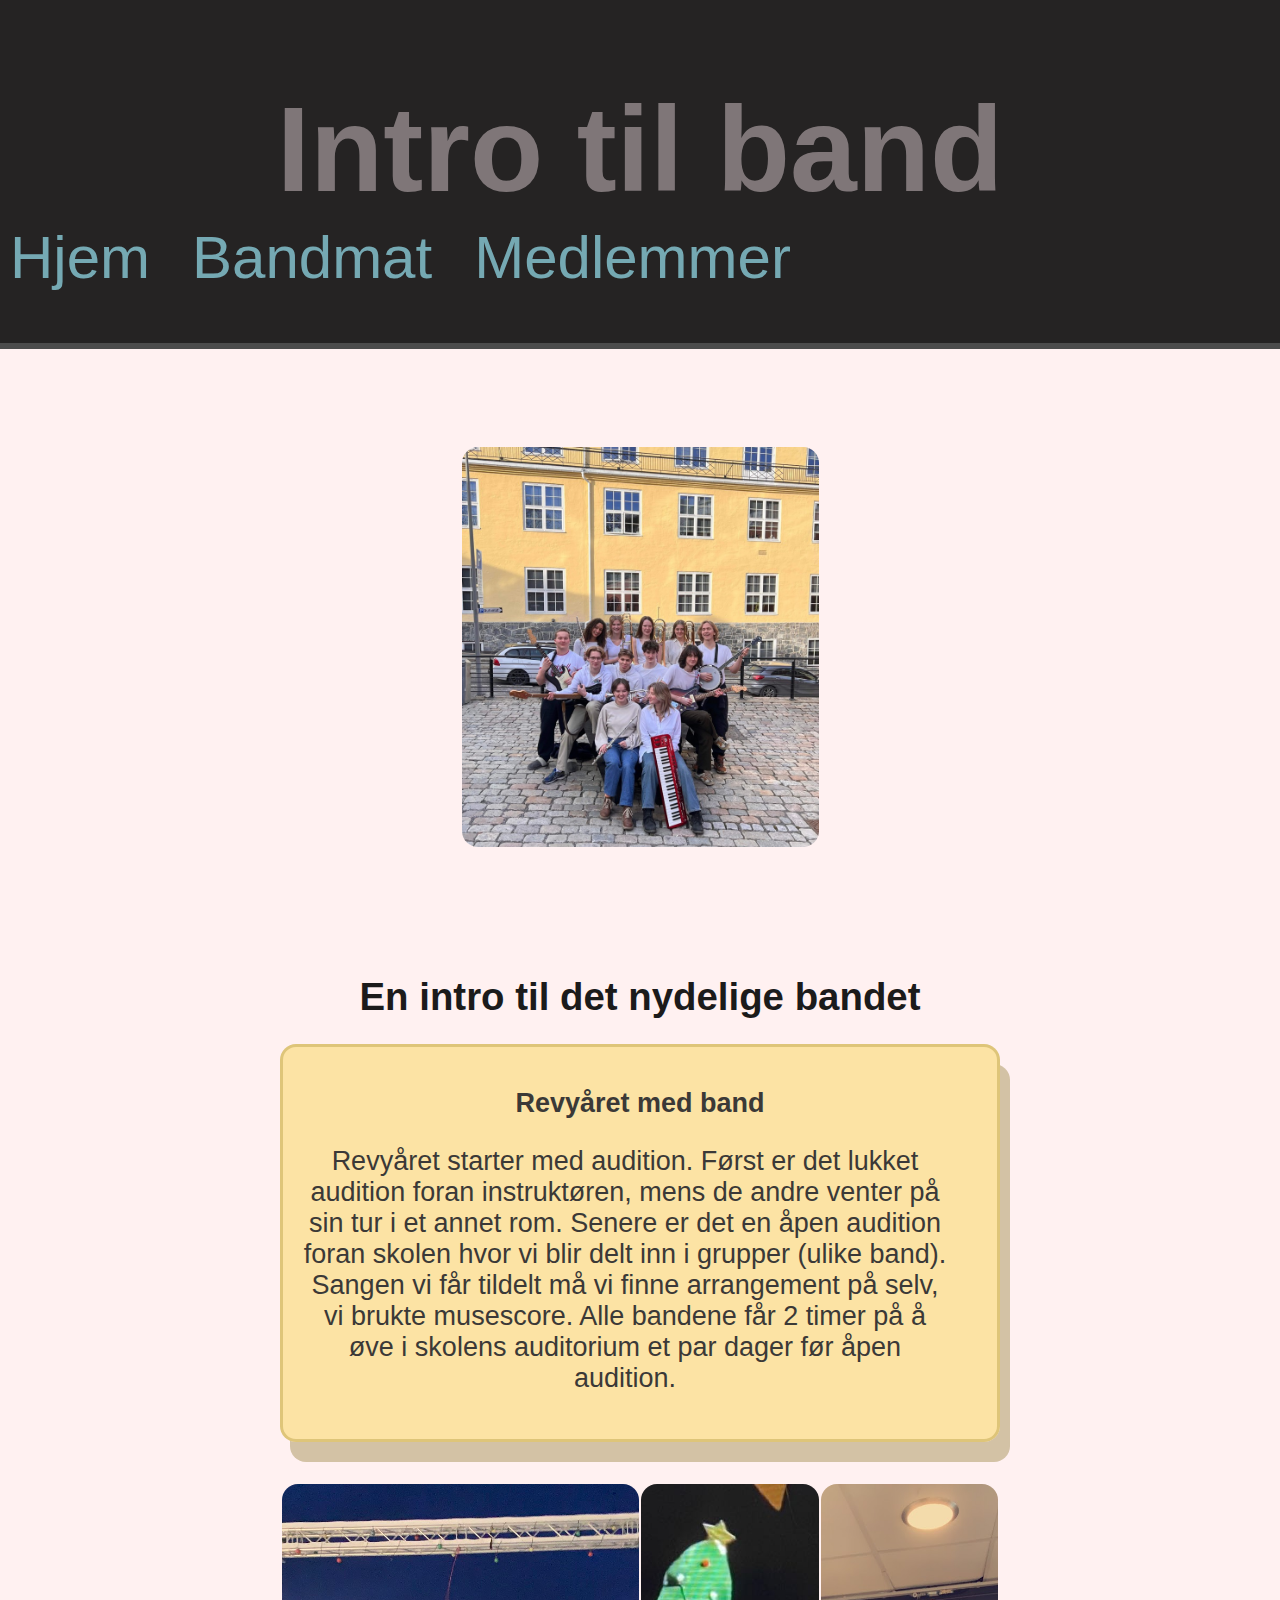
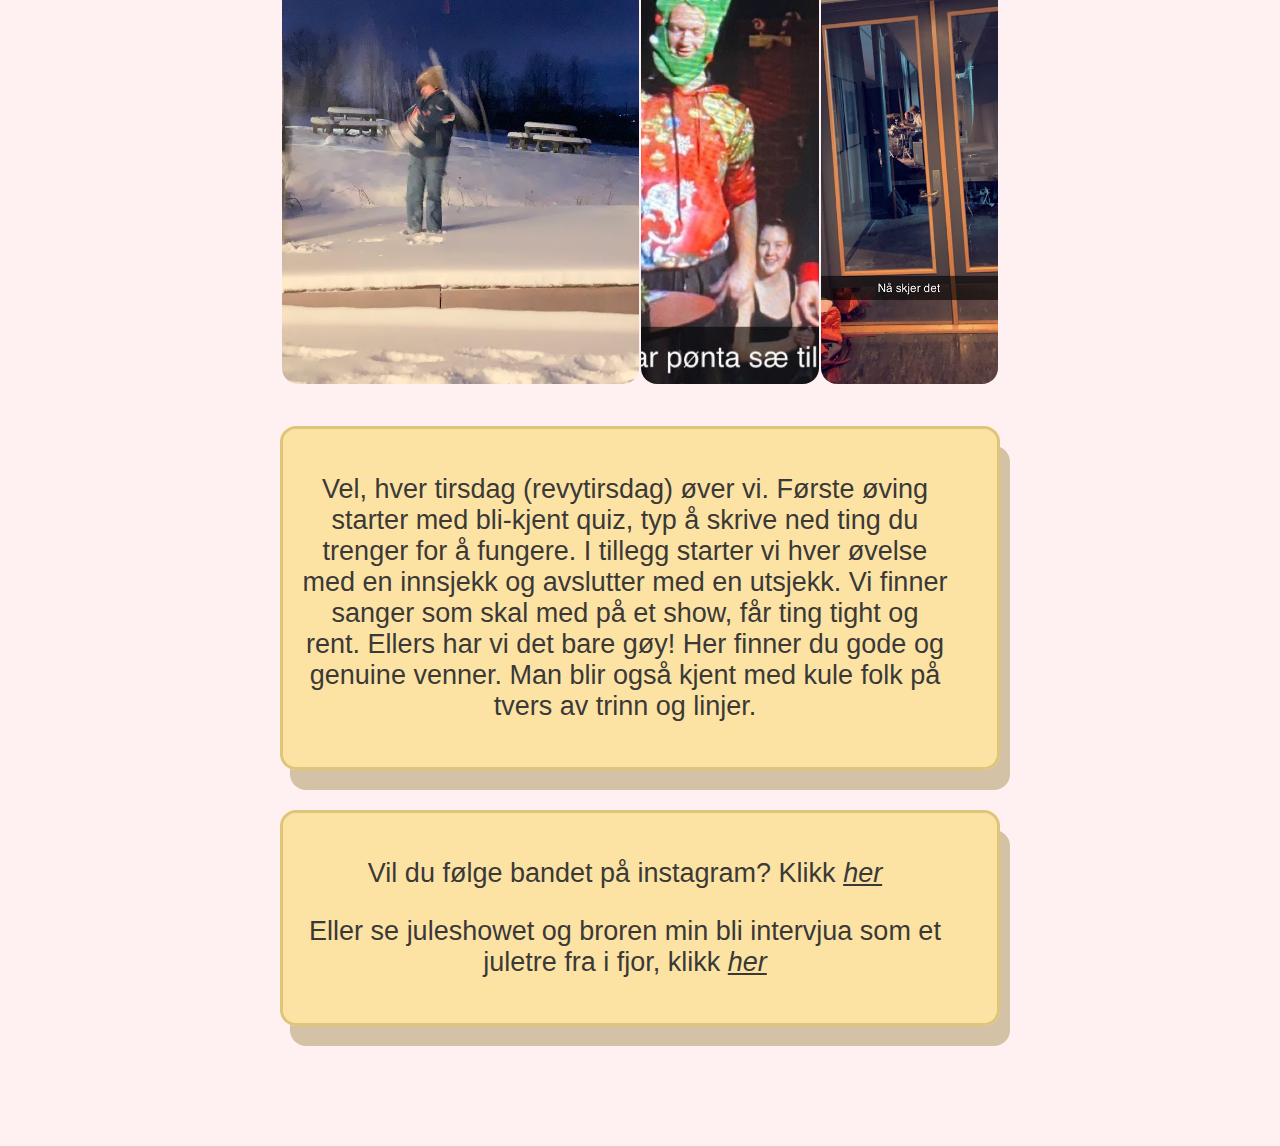
<file: index.html>
<!DOCTYPE html>
<html lang="no">
    <head>
        <link rel="stylesheet" href="./Stylesheet/stylesheet.css"> <!-- Lenke til stilark -->
        <meta charset="utf-8">
        <title>En intro til band</title>
    </head>
    <body>
        <header class="head-grid"> <!--  -->
            <h1>Intro til band</h1>
            <!-- Lenker til ander nettsider kobla sammen -->
                <a href="./index.html">Hjem</a>
                <a href="./hva vi liker å spise.html">Bandmat</a>
                <a href="./bandmedlemmer.html">Medlemmer</a>

        </header>

        <main class="main-grid">
            <div class="main-content">

                <div class="image-grid">
                    <img class="image-grid-col-2 image-grid-row-2 image-grid-col-center" style="max-height:400px;" src="./Bilder/revy/Alle samlet.JPG">
                </div>

                <h1>En intro til det nydelige bandet </h1>

                <div class="paragrafer">
                <h2>Revyåret med band</h2>

                <p>Revyåret starter med audition. Først er det lukket audition foran instruktøren, mens de andre venter på sin tur i et annet rom. Senere er det en åpen audition foran skolen hvor vi blir delt inn i grupper (ulike band). Sangen vi får tildelt må vi finne arrangement på selv, vi brukte musescore. Alle bandene får 2 timer på å øve i skolens auditorium et par dager før åpen audition.</p></div>

                <div class="space"> <!-- Mellomrom mellom ulike deler -->
                </div>

                <div class="image-grid">
                    <img class="image-grid-col-2" src="./Bilder/gulsrud1.jpg">
                    <img class="" src="./Bilder/påsan med lue.JPG">
                    <img src="./Bilder/info/åpen audition.JPG">
                </div>

                <div class="space">
                </div>

                <div class="paragrafer">
                    <p>Vel, hver tirsdag (revytirsdag) øver vi. Første øving starter med bli-kjent quiz, typ å skrive ned ting du trenger for å fungere. I tillegg starter vi hver øvelse med en innsjekk og avslutter med en utsjekk. Vi finner sanger som skal med på et show, får ting tight og rent. Ellers har vi det bare gøy! Her finner du gode og genuine venner. Man blir også kjent med kule folk på tvers av trinn og linjer. </p>
                </div>

                <div class="space">
                </div>

                <div class="paragrafer">
                    <div id="lenke"><p>Vil du følge bandet på instagram? Klikk <a href="https://www.instagram.com/revybandet/"><em>her</em></a></p>
                    <p>Eller se juleshowet og broren min bli intervjua som et juletre fra i fjor, klikk <a href="https://www.youtube.com/watch?v=IDTJdRsx4CE"><em>her</em></a></p>
                    </div>
                </div>
 
            </div>
        </main>

    </body>

</html>
</file>
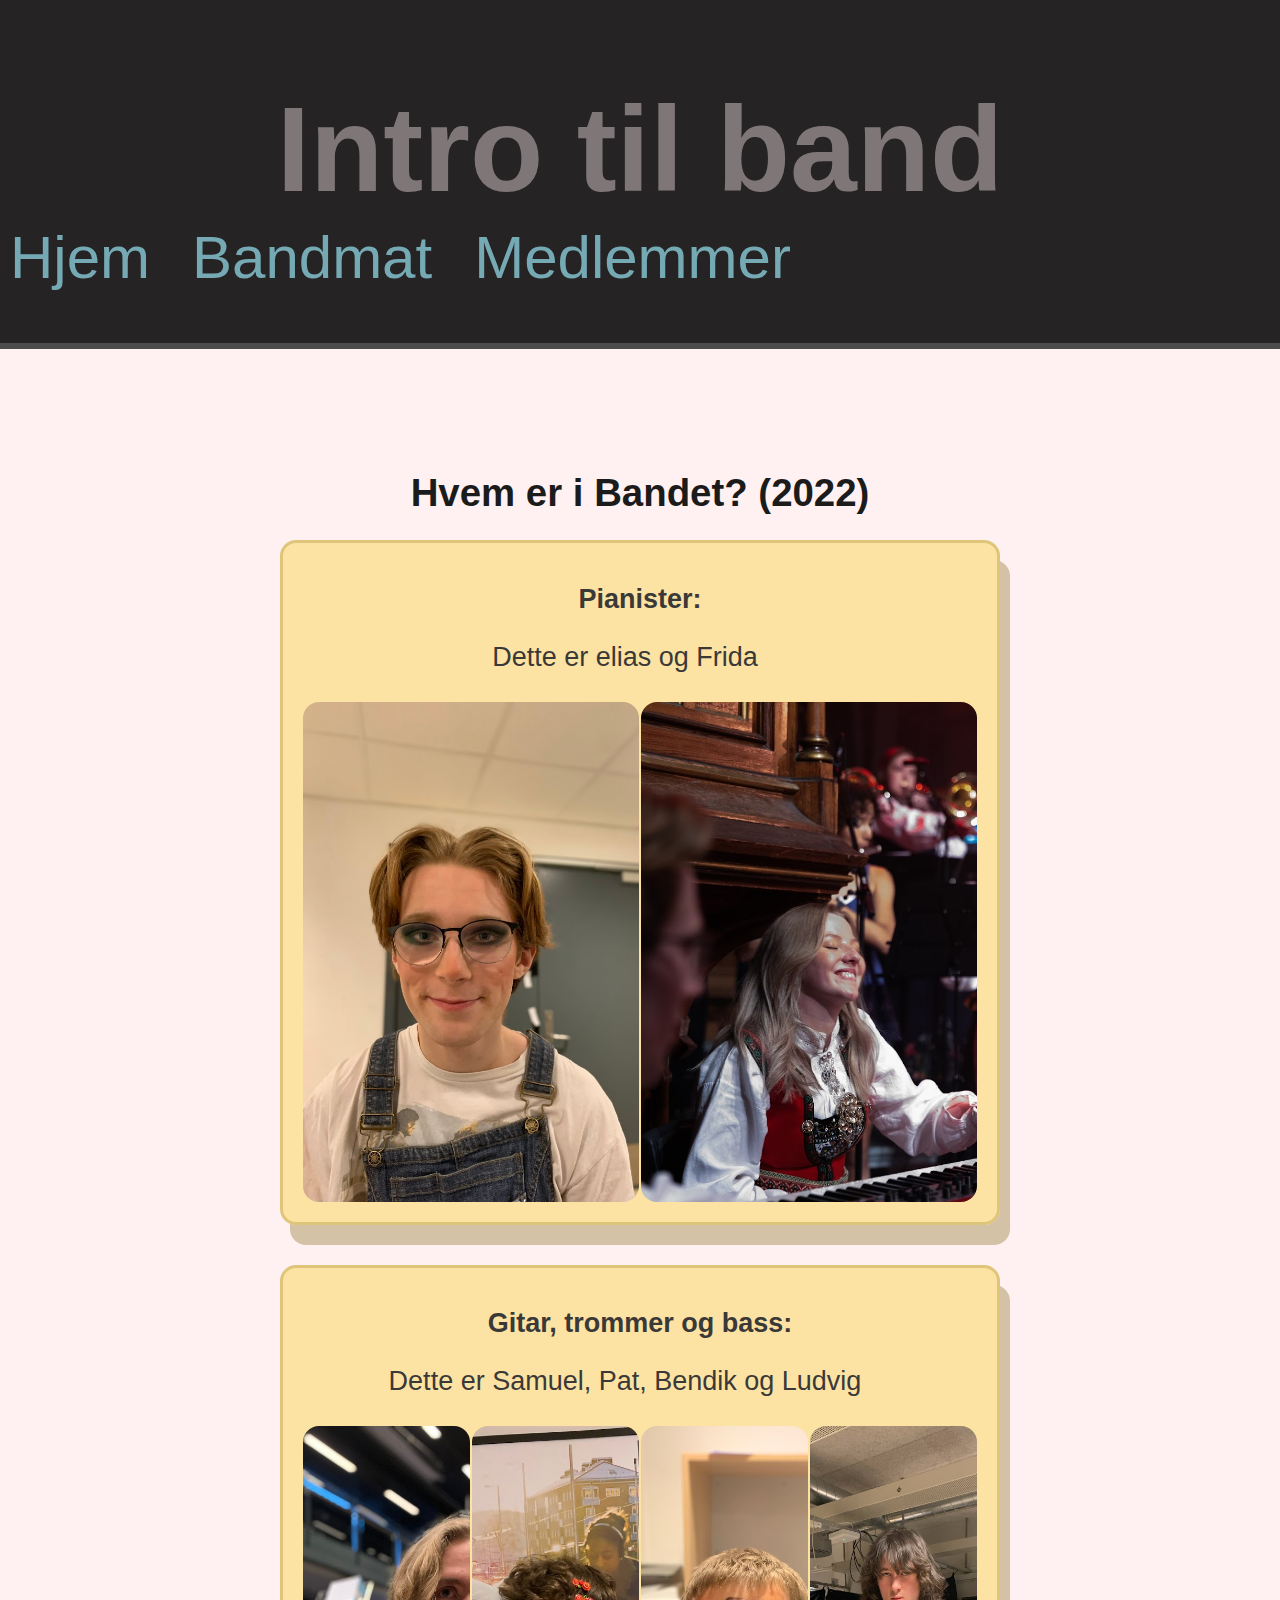
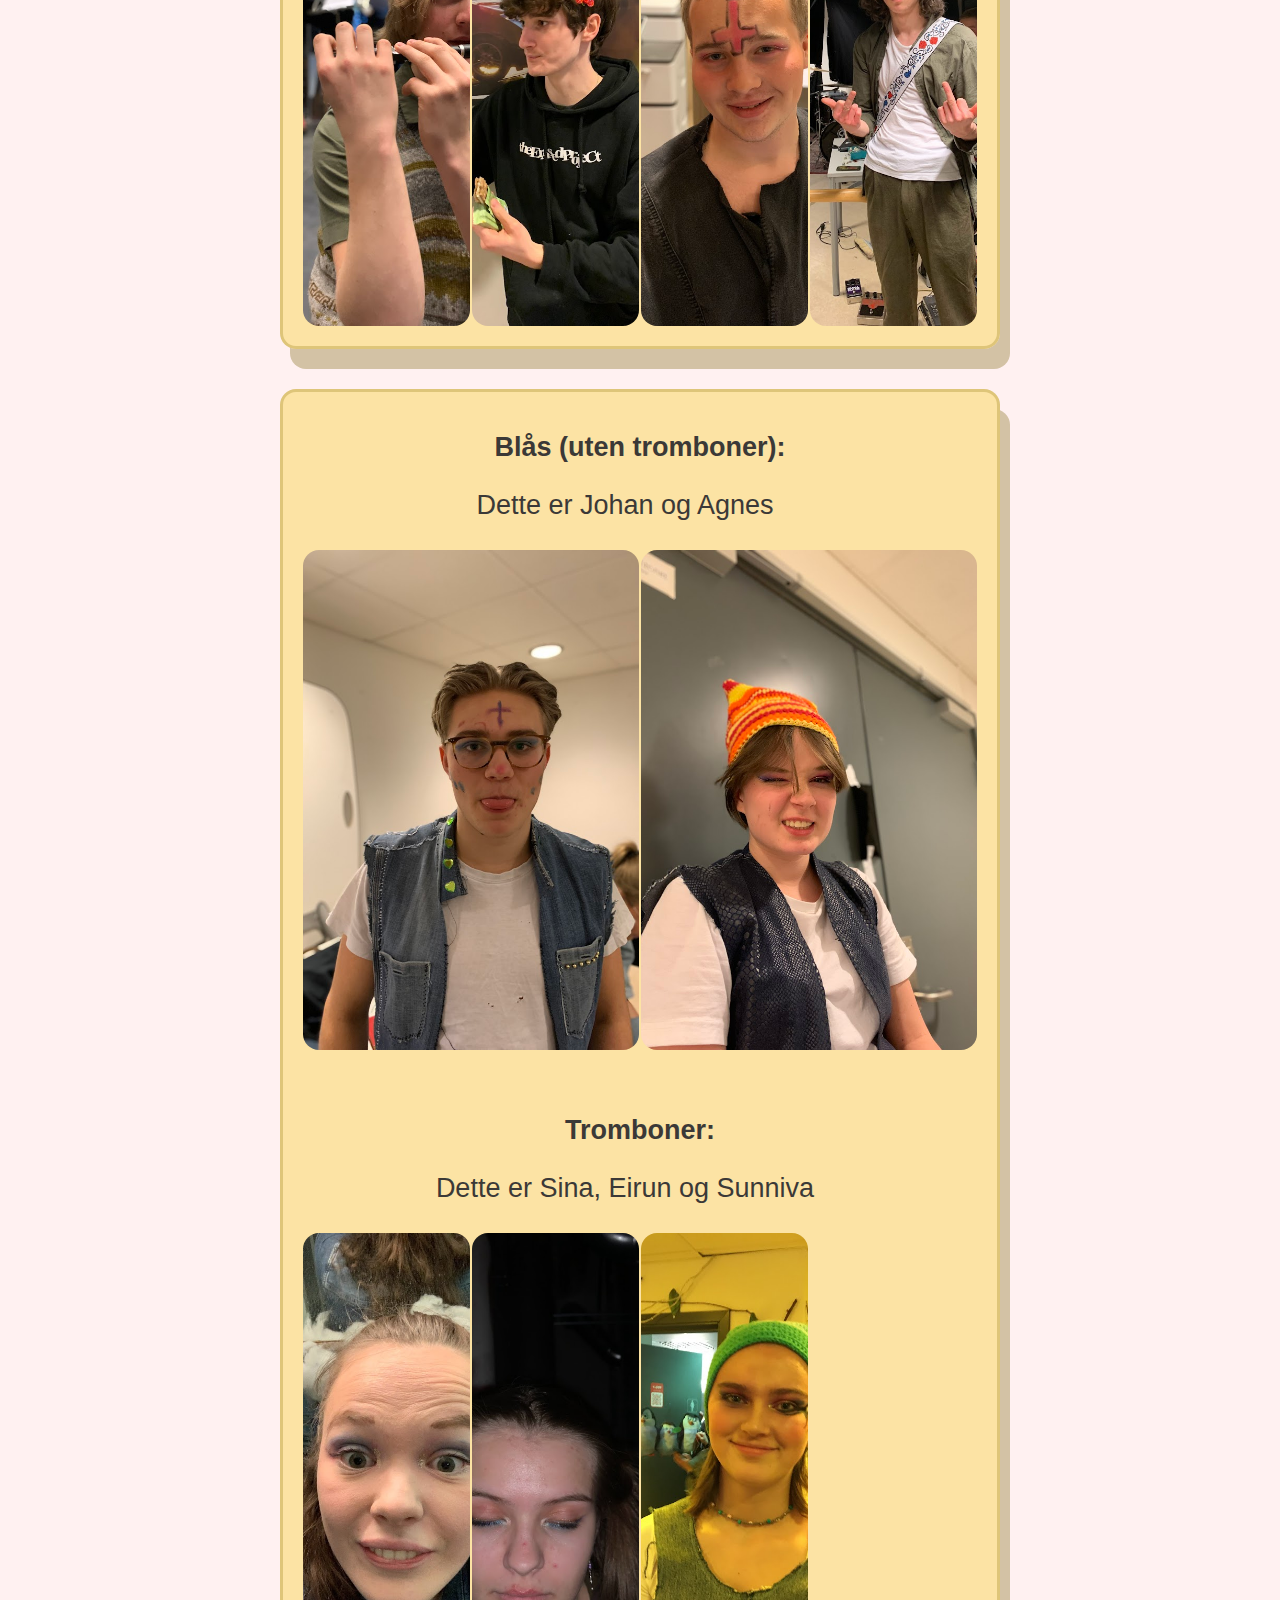
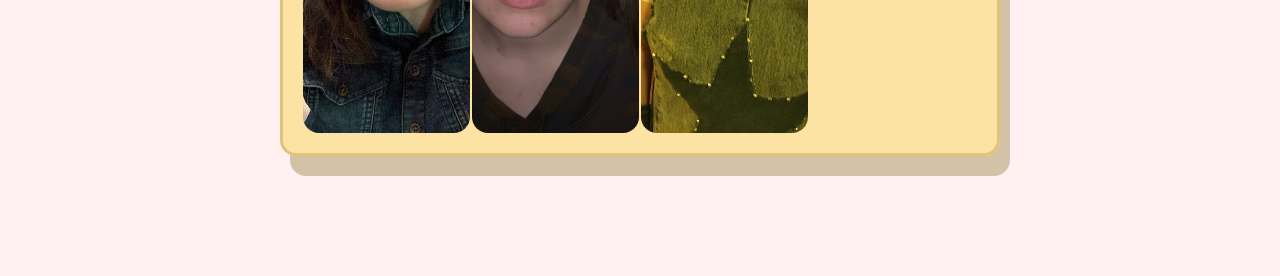
<file: bandmedlemmer.html>
<!DOCTYPE html>
<html lang="en">
<head>
    <link rel="stylesheet" href="./Stylesheet/stylesheet.css"> <!-- Lenke til stilark -->
    <meta charset="UTF-8">
    <meta http-equiv="X-UA-Compatible" content="IE=edge">
    <meta name="viewport" content="width=device-width, initial-scale=1.0">
    <title>Bandmedlemmer</title>
</head>
<body>
    <header class="head-grid"> <!--  -->
        <h1>Intro til band</h1>
        <!-- Lenker til ander nettsider kobla sammen -->
            <a href="./index.html">Hjem</a>
            <a href="./hva vi liker å spise.html">Bandmat</a>
            <a href="./bandmedlemmer.html">Medlemmer</a>

    </header>
    <main class="main-grid">
        <div class="main-content">
            <h1>Hvem er i Bandet? (2022)</h1>

            <div class="paragrafer">
                <h2>Pianister:</h2>
                <p>Dette er elias og Frida</p>

                <div class="image-grid">
                    <img class="image-grid-col-2 image-grid-row-2" src="./Bilder/bandmedlemmer/elias.jpg">
                    <img class="image-grid-col-2 image-grid-row-2" src="./Bilder/bandmedlemmer/frida.jpg">
                </div>
            </div>

                <div class="space">
                </div>

                <div class="paragrafer">
                    <h2>Gitar, trommer og bass:</h2>
                    <p>Dette er Samuel, Pat, Bendik og Ludvig</p>


                    <div class="image-grid">
                        <img src="./Bilder/bandmedlemmer/samuel.jpg">
                        <img src="./Bilder/bandmedlemmer/pat.jpg">
                        <img src="./Bilder/bandmedlemmer/bendik 2.jpg">
                        <img src="./Bilder/bandmedlemmer/ludvig 2.jpg">
                    </div>
                </div>

                <div class="space">
                </div>

                <div class="paragrafer">
                    <h2>Blås (uten tromboner):</h2>
                    <p>Dette er Johan og Agnes</p>

                    <div class="image-grid">
                        <img class="image-grid-col-2 image-grid-row-2" src="./Bilder/bandmedlemmer/johan.jpg">
                        <img class="image-grid-col-2 image-grid-row-2" src="./Bilder/bandmedlemmer/agnes.jpg">
                    </div>

                    <div class="space">
                    </div>

                    <h2>Tromboner:</h2>
                    <p>Dette er Sina, Eirun og Sunniva</p>

                    <div class="image-grid">
                        <img src="./Bilder/bandmedlemmer/sina 2.jpg">
                        <img src="./Bilder/bandmedlemmer/eirun 2.jpg">
                        <img src="./Bilder/bandmedlemmer/sunniva.JPG">
                    </div>
                </div>


        </div>

    </main>



</body>
</html>
</file>
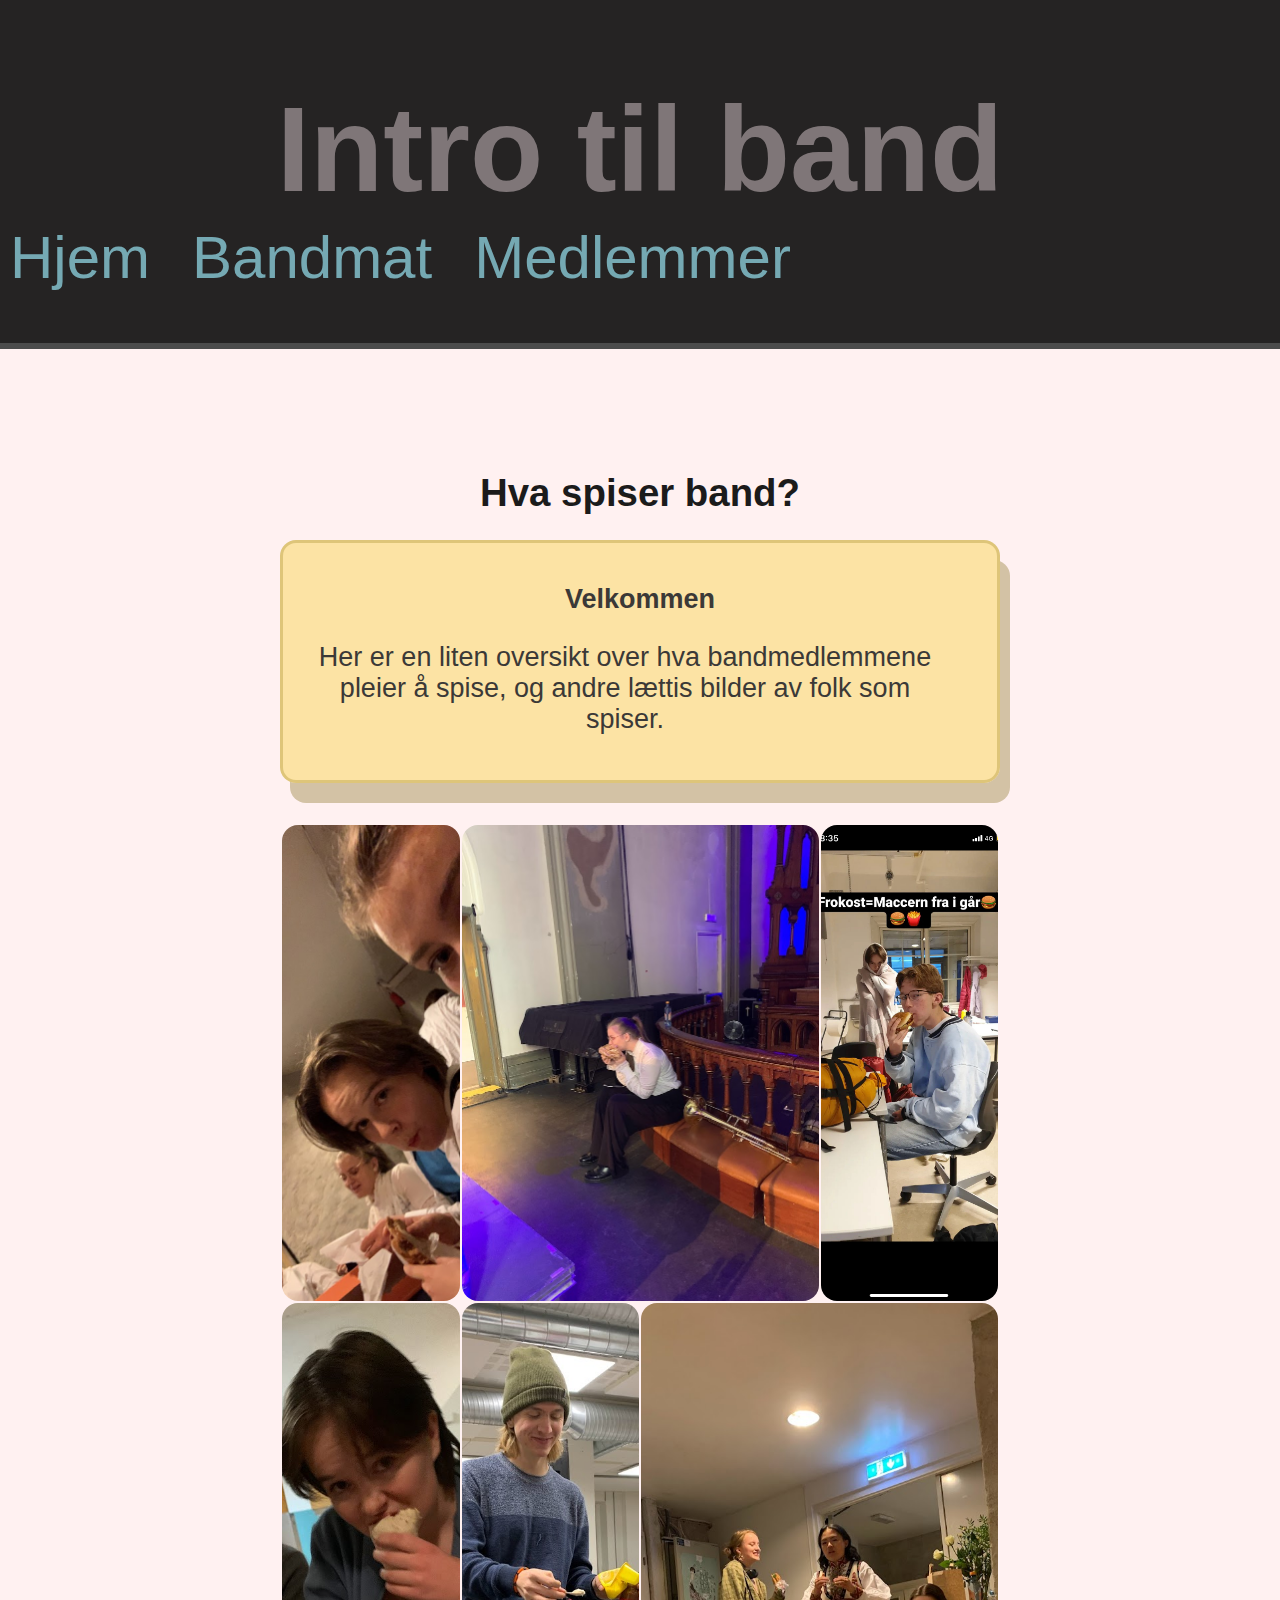
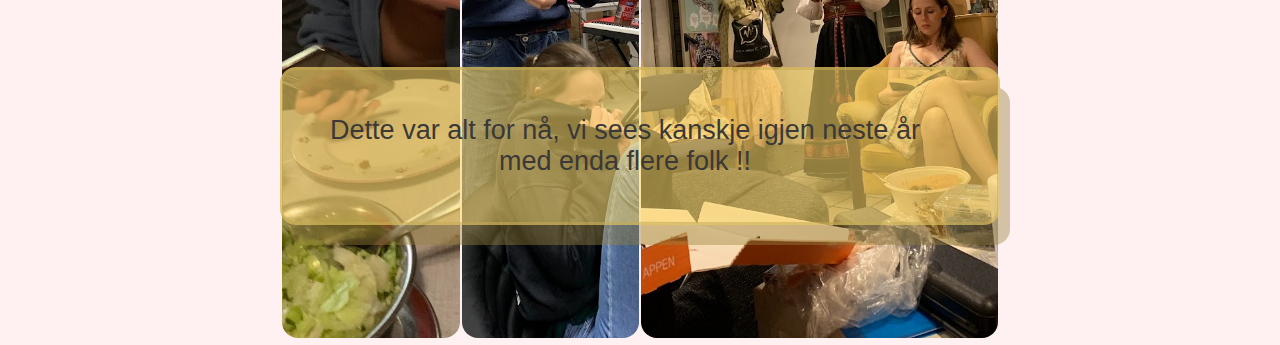
<file: hva vi liker å spise.html>
<!DOCTYPE html>
<html lang="no">
    <head>
        <link rel="stylesheet" href="./Stylesheet/stylesheet.css"> <!-- Lenke til stilark -->
        <meta charset="utf-8">
        <title>Hva band spiser</title>
    </head>
    <body>
        <header class="head-grid"> <!--  -->
            <h1>Intro til band</h1>
            <!-- Lenker til ander nettsider kobla sammen -->
                <a href="./index.html">Hjem</a>
                <a href="./hva vi liker å spise.html">Bandmat</a>
                <a href="./bandmedlemmer.html">Medlemmer</a>

        </header>
        <main class="main-grid">
            <div class="main-content">
                <h1>Hva spiser band?</h1>

                <div class="paragrafer">
                    <h2>Velkommen</h2>
                    <p>Her er en liten oversikt over hva bandmedlemmene pleier å spise, og andre lættis bilder av folk som spiser.</p>
                </div>

                <div class="space">
                </div>

                <!-- Bilder under -->
                <div class="image-grid">
                        <img class="image-grid-row-3" src="./Bilder/Mat/agnes med kebab.JPG">
                        <img class="image-grid-col-2 image-grid-row-3" src="./Bilder/Mat/eirun spiser også.jpg">
                        <img class="image-grid-row-3" src="./Bilder/Mat/Frokost = mcern fra i går.PNG">
                        <img class="image-grid-row-3" src="./Bilder/Mat/taco agnes.jpg">
                        <img class="image-grid-row-3" src="./Bilder/Mat/yogurt.jpg">
                        <img class="image-grid-col-2 image-grid-row-3" src="./Bilder/Mat/lina med kebab 2.jpg">
                </div>

                <div class="space">
                </div>

                <div class="paragrafer">
                    <p>Dette var alt for nå, vi sees kanskje igjen neste år med enda flere folk !!</p>
                </div>
            </div>
        </main>
    </body>
</html>
</file>
<file: Stylesheet/stylesheet.css>
body {
    background-color: rgb(255, 241, 241);
    margin:0px;
    grid-column: span 12;
}

header {
    background: rgba(0, 0, 0, 0.856);
    align-items: center; /* holder items i midten av høyden */
}

.space{
    min-height: 40px; /* mellomrom mellom div-er og bilder */
}



/* #region header */
/* css for menybar under */
.head-grid {
    --gap: 32px; /* setter en variabel */
    --num-cols: 12; /* variabel for antall kolonner */
    --row-height: 150px:
    
    padding: var(--gap); /* 16px luft mellom alt i head-grid */

    font-size: 30px;

    display: grid;
    grid-template-columns: repeat(var(--num-cols), 1fr); /* angir antall for kolonner (og bredder) */
    grid-auto-rows: var(--row-height);
    gap: var(--gap);

    border-bottom: rgba(94, 94, 94, 0.685) solid 6px;
}
/* #region bilde i header som ble tatt vekk */
/* .head-grid > img {
    width: 100%;
    height: 100%;
    object-fit: cover;
}

.head-grid-col-2 {
    grid-column: span 2;
    max-height: 150px;
    min-height: 20px;
}

.head-grid-row-2 {
    grid-row: span 2;
    margin-right: 10px;
    margin-left: 0px;
} */
/* #endregion */

.head-grid h1 {
    color:rgba(168, 156, 160, 0.692); /* kontrastfarge på headeren */
    font-family: Impact, Haettenschweiler, 'Arial Narrow Bold', sans-serif;
    font-size: 4em;
    text-align: center;
    height: 2em;

    grid-column: span 12; /* Spanner over 5 kolonner */
    grid-row: span 1;
    /* padding-left: 5px; */ /* mellomrom mellom bildet og h1 i header */
    max-height: 30px;
}

.head-grid a {
    color:rgba(138, 204, 216, 0.795);
    font-family: 'Franklin Gothic Medium', 'Arial Narrow', Arial, sans-serif;
    grid-column: span 1; /* Spanner over 1 kolonne */
    grid-row: span 1;
    height: 2em;
    padding-left: 10px;
    text-decoration: none;

    width: fit-content;

    justify-content: space-evenly;    

    font-size: 2em;
    text-align: center;
}
/* #endregion */


/* #region main */
main {
    font-family: 'Franklin Gothic Medium', 'Arial Narrow', Arial, sans-serif;
    align-items: center;
    margin: 40px;
}

.main-grid {
    box-sizing: 32px;
    grid-column: 14;

    display: grid;
    grid-template-columns: repeat(12, 1fr);
    grid-auto-rows: auto;

    margin-top: var(--gap);

    color:rgb(27, 27, 27);
}

.main-grid a{
    color: rgb(59, 57, 55);
}

.main-content {
    text-align: center;

    grid-column: span 14;

    height: auto;
    font-size: larger;

    margin: 1rem auto  0 auto;
    padding: 80px;
    width: 60%;

    display: grid;
    justify-content: space-between;

}

/* .main-content img {
    height: 250px;

    grid-column: span 2;
    grid-row: span 3;

    object-fit: cover;
} */

.paragrafer {
    color:rgb(59, 57, 55);
    background-color: rgba(250, 217, 108, 0.582);
    border: rgba(197, 170, 83, 0.541) solid 3px;
    border-radius: 16px;

    padding: 1em; /* legger til luft rundt teksten */
    font-size: large;

/*     width: ;
 */
    box-shadow: 10px 20px rgba(150, 129, 62, 0.425);
}

.paragrafer h1 h2{
    font-family: 'Courier New', Courier, monospace;
    font-size: 150%;
    text-align: center;
}

.paragrafer p {
    margin-right: 30px;
    font-size: 150%;
}

/* #region main-bilder */
/* bilder på Hjem siden */
.image-grid {
    --gap: 2px; /* setter en variabel */
    --num-cols-2: 4; /* variabel for antall kolonner */
    --row-height: 600px:

    box-sizing: border-box; /* makes sure the padding doesnt increse the entire width of the containder */
    padding: var(--gap);

    display: grid;
    grid-template-columns: repeat(var(--num-cols-2), 1fr);
    grid-auto-rows: var(--row-height);
    gap: var(--gap);

    min-height: 500px;
    max-height: 800px;
}

.image-grid > img {
    width: 100%;
    height: 100%;
    object-fit: cover;

    border-radius: 16px;
}

.image-grid-col-2 { /* bildet spanner over 2 kolonner */
    grid-column: span 2;
}

.image-grid-col-center {
    align-items: center;
    grid-column: 2/span 2;
    max-height: 600px;
}

.image-grid-row-2 { /* Bildet spanner over 2 rader */
    grid-row: span 2;
}

.image-grid-row-3 {
    grid-row: span 3;
}


/* #endregion */

/* #endregion */


/* #region lenker */
a:hover { /*  Utseendet til lenken idet man tar musepekeren over den */ 
    color:rgb(245, 21, 178);
    text-decoration-color: rgb(184, 202, 196);
    transform: scale(1.1);
}
a:active { /* Utseendet til lenken idet den blir trykket på */ 
    text-decoration-color: none;
}
a:focus {
    color:rgb(136, 30, 30);
    text-decoration-color: rgb(184, 202, 196);
}

/* #endregion */

/* #region @media */
/* alt under 700px */
@media screen and (max-width: 700px) {
    body {
        flex-direction: row;
        flex-wrap: wrap;

        font-size: small;
    }
    .head-grid {
        --num-cols: 4;
        --row-height: 3em;
        min-height: var(--row-height);
    }

    main {
        height: auto;
    }
    .image-grid{
        --num-cols: 4;
        --row-height: 100px;
    }
}

/* #endregion */
</file>
